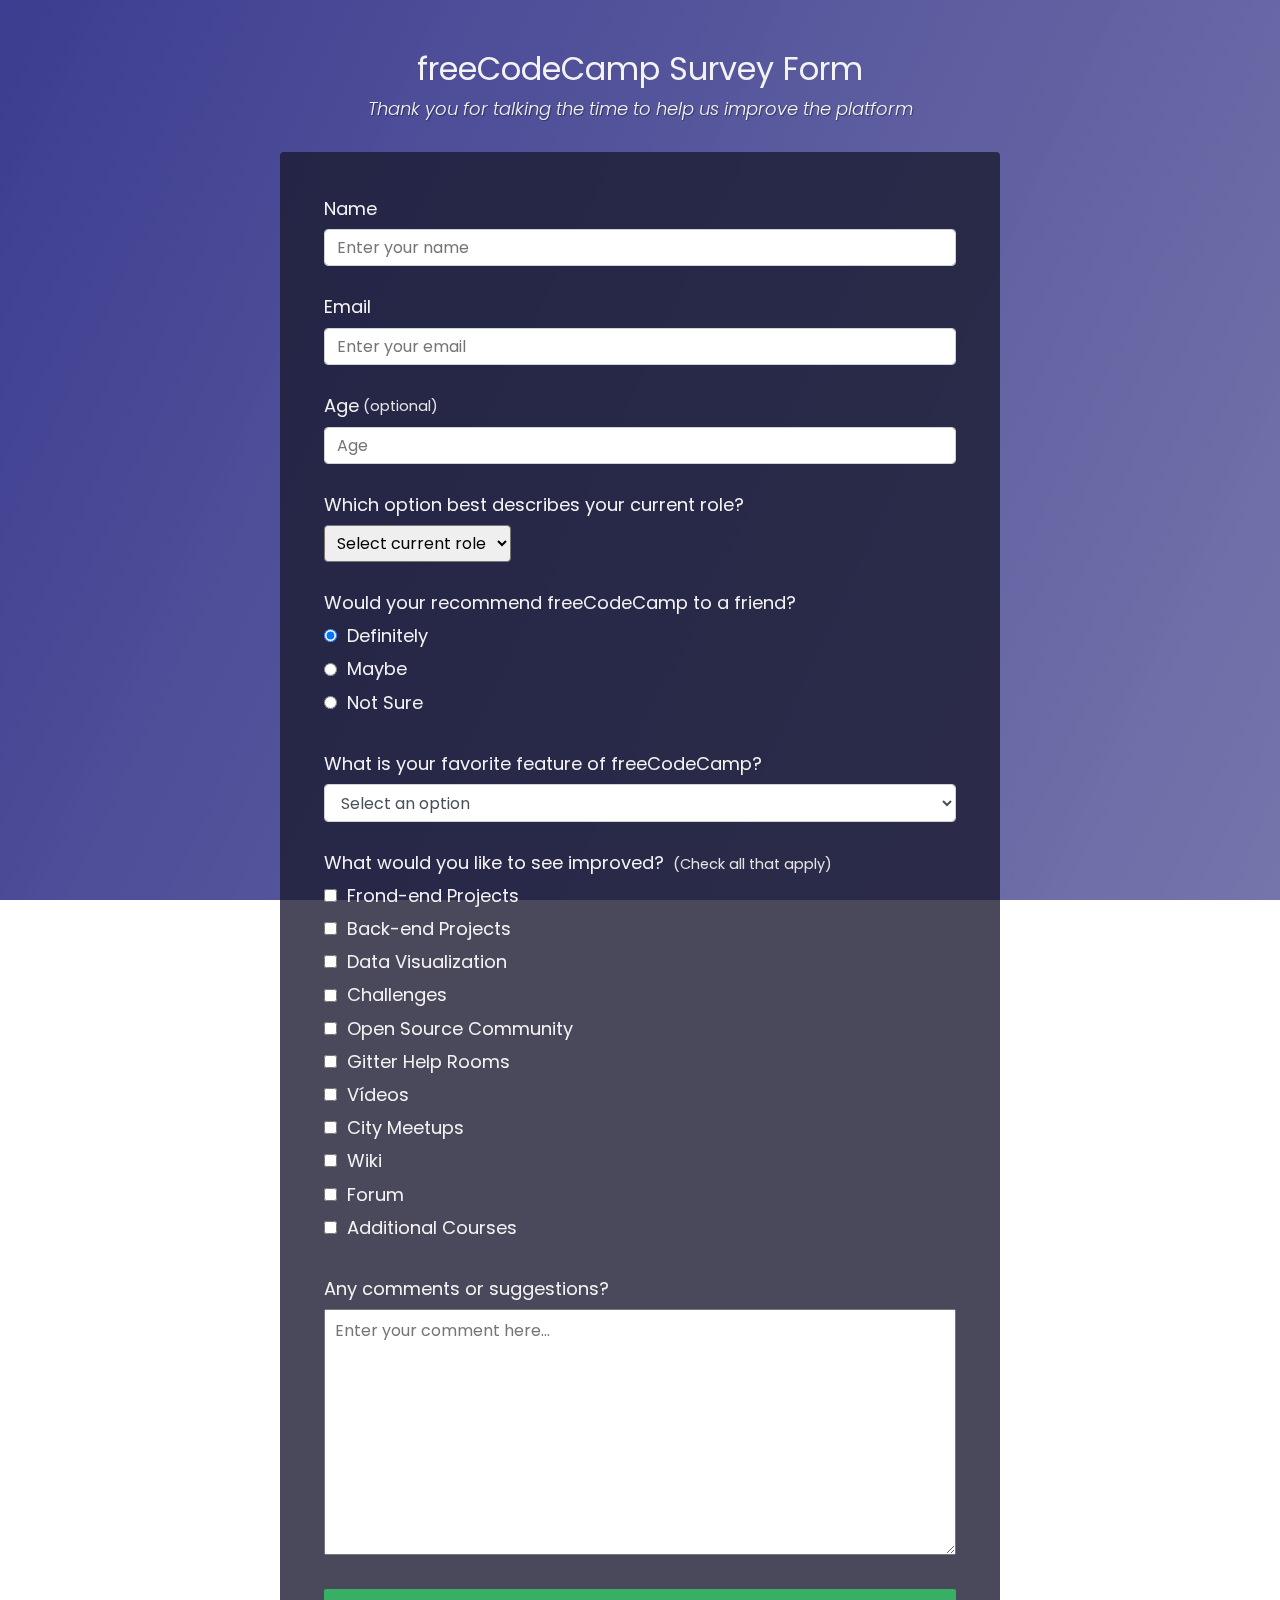
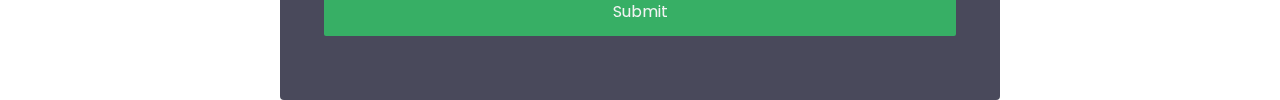
<file: proj-form/index.html>
<!DOCTYPE html>
<html lang="pt-br">
<head>
    <meta charset="UTF-8">
    <meta name="viewport" content="width=device-width, initial-scale=1.0">
    <link rel="stylesheet" href="style.css">
    <title>Form - Dev</title>
</head>
<body>
   <div class="container">
       
       <header class="header">
           <h1 id="title" class="text-center">freeCodeCamp Survey Form</h1>
           <p id="description" class="text-center">Thank you for talking the time to help us improve the platform</p>
       </header>
           <form id="survey-form">
               <div class="form-group">
                   <label id="name-label" for="name">Name</label>
                   <input type="text" name="name" id="name" class="form-control" placeholder="Enter your name" required>
               </div>

               <div class="form-group">
                   <label for="email" id="email-label">Email</label>
                   <input type="email" name="email" id="email" class="form-control" placeholder="Enter your email" required>
               </div>

               <div class="form-group">
                   <label for="number" id="number-label">Age <span class="clue">(optional)</span></label>
                   <input type="number" name="age" id="number" class="form-control" placeholder="Age" min="10" max="99">
               </div>

               <div class="form-group">
                   <p>Which option best describes your current role?</p>
                   <select name="role" id="dropdown" required >
                       <option disabled selected value>Select current role</option>
                       <option value="student">Student</option>
                       <option value="job">Full TIme Job</option>
                       <option value="learner">Full Time Learner</option>
                       <option value="preferNo">Prefer not to say</option>
                       <option value="other">Other</option>
                   </select>
               </div>

               <div class="form-group">
                   <p>Would your recommend freeCodeCamp to a friend?</p>
                   <label><input type="radio" name="user-recommend" value="definitely" class="input-radio" checked>Definitely</label>
                   <label><input type="radio" name="user-recommend" value="maybe" class="input-radio">Maybe</label>
                   <label><input type="radio" name="user-recommend" value="notsure" class="input-radio">Not Sure</label>
               </div>

               <div class="form-group">
                    <p>What is your favorite feature of freeCodeCamp?</p>
                    <select name="mostLike" id="most-like" class="form-control" required>
                        <option value disabled selected>Select an option</option>
                        <option value="challenges">Challenges</option>
                        <option value="projects">Projects</option>
                        <option value="comunity">Comunity</option>
                        <option value="openSource">Open Source</option>
                    </select>
               </div>
               <div class="form-group">
                <p>What would you like to see improved? <span class="clue">(Check all that apply)</span></p>

                 <label><input type="checkbox" name="prefer" class="input-checkbox" value="frond-end-projects">Frond-end Projects</label>
                 <label><input type="checkbox" name="prefer" class="input-checkbox" value="back-end-projects">Back-end Projects</label>
                 <label><input type="checkbox" name="prefer" class="input-checkbox" value="data-visualization">Data Visualization</label>
                 <label><input type="checkbox" name="prefer" class="input-checkbox" value="challenges">Challenges</label>
                 <label><input type="checkbox" name="prefer" class="input-checkbox" value="open-source-community">Open Source Community</label>
                 <label><input type="checkbox" name="prefer" class="input-checkbox" value="gitter-help-rooms">Gitter Help Rooms</label>
                 <label><input type="checkbox" name="prefer" class="input-checkbox" value="videos">Vídeos</label>
                 <label><input type="checkbox" name="prefer" class="input-checkbox" value="city-meetups">City Meetups</label>
                 <label><input type="checkbox" name="prefer" class="input-checkbox" value="wiki">Wiki</label>
                 <label><input type="checkbox" name="prefer" class="input-checkbox" value="forum">Forum</label>
                 <label><input type="checkbox" name="prefer" class="input-checkbox" value="additional-courses">Additional Courses</label>
               </div>
               
               <div class="form-group">
                <p>Any comments or suggestions?</p>
                <textarea name="comment" id="comments" class="input-textarea" placeholder="Enter your comment here..." cols="30" rows="10"></textarea>
               </div>

               <div class="form-group">
                <button type="submit" id="submit" class="submit-button">Submit</button>
               </div>
           </form>
   </div>
</body>
</html>
</file>
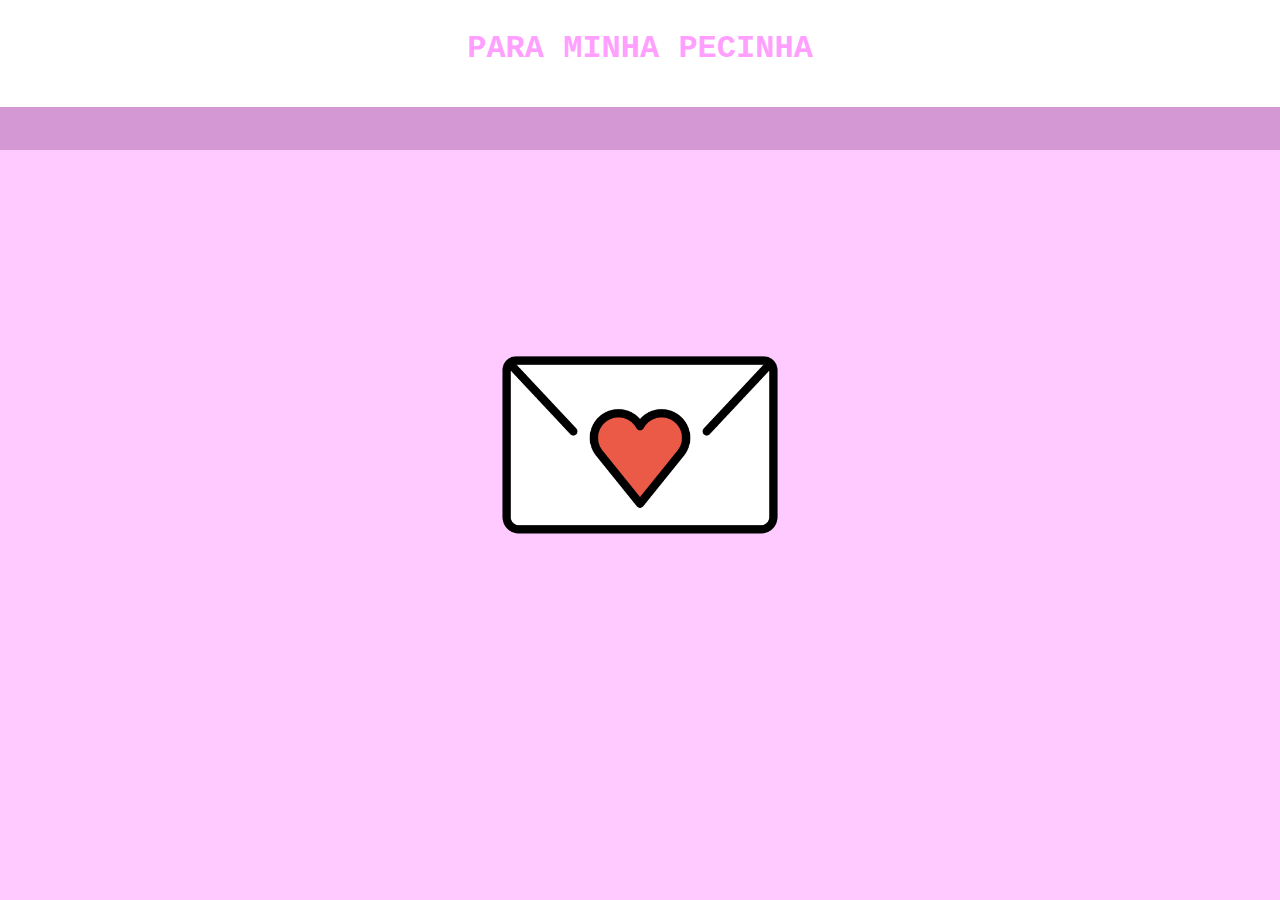
<file: proj-menu/index.html>
<!DOCTYPE html>
<html lang="pt-br">
<head>
    <meta charset="UTF-8">
    <meta name="viewport" content="width=device-width, initial-scale=1.0">
    <link rel="stylesheet" href="style.css">
    <title>para gica</title>
</head>
<body>
    <header class="container">
        <h1>Para minha pecinha</h1>
        <nav class="menu">
            
        </nav>
    </header>
    <main class="principal">
        <a href="carta.html"><img src="fofo.png" alt="fofo"></a>
    </main>
</body>
</html>
</file>
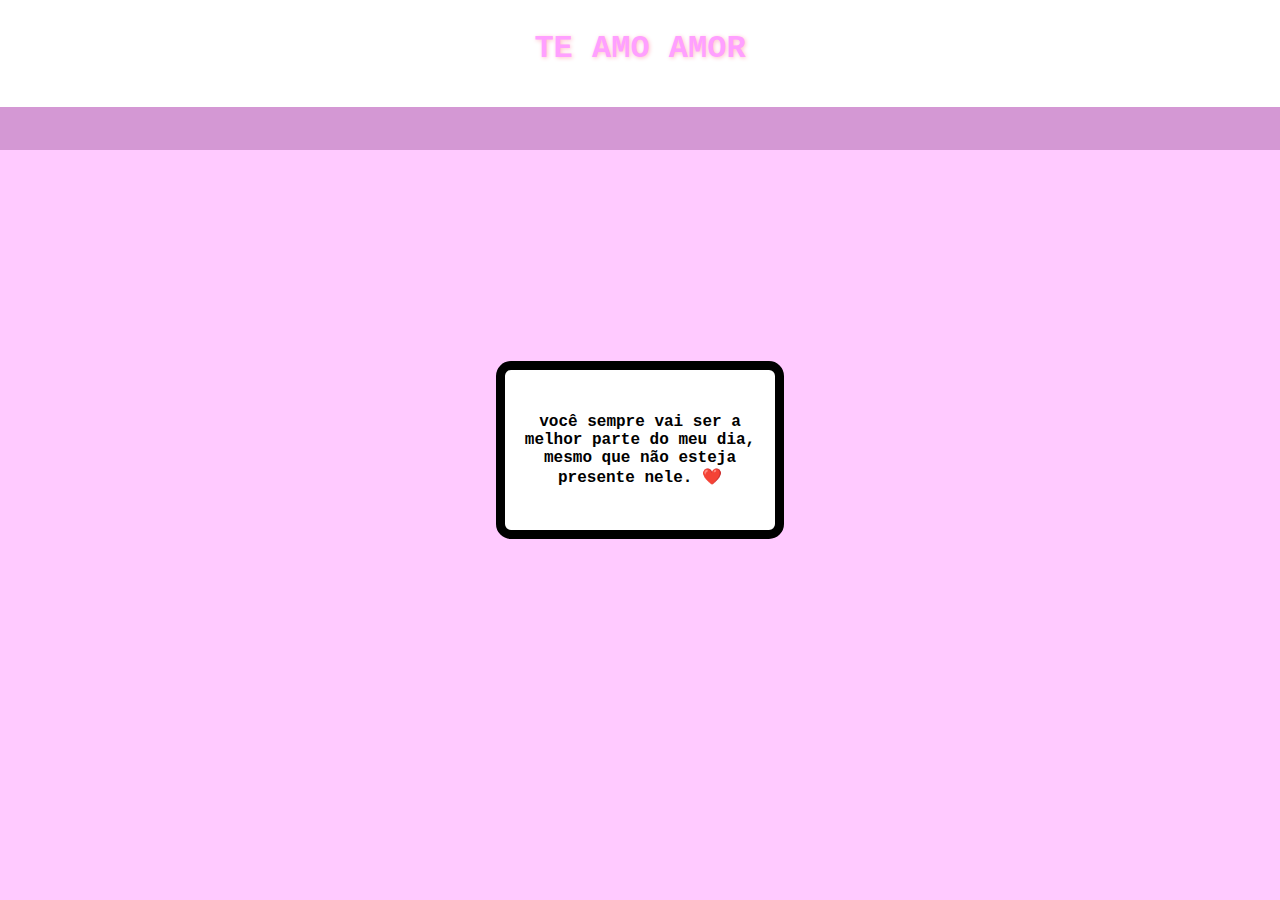
<file: proj-menu/carta.html>
<!DOCTYPE html>
<html lang="pt-br">
<head>
    <meta charset="UTF-8">
    <meta name="viewport" content="width=device-width, initial-scale=1.0">
    <link rel="stylesheet" href="carta.css">
    <title>para gica</title>
</head>
<body>
    <header class="container">
        <h1>Te amo amor</h1>
        <nav class="menu">
            
        </nav>
    </header>
    <main class="principal">
        <div class="carta">
            <p>você sempre vai ser a melhor parte do meu dia, mesmo que não esteja presente nele. ❤️ </p>
        </div>
    </main>
</body>
</html>
</file>
<file: proj-form/style.css>
@import url('https://fonts.googleapis.com/css?family=Poppins:200i,400&display=swap');

*, *::before, *::after{
    box-sizing: border-box;
}
body{
    font-family: 'Poppins', sans-serif;
    font-size: 1rem;
    font-weight: 400;
    line-height: 1.4;
    color: #f3f3f3;
    margin: 0;
}

body:before{
    content: '';
    position: fixed;
    top: 0;
    left: 0;
    height: 100%;
    width: 100%; 
    z-index: -1;
    background: rgba(27, 27, 50,0.8 );
    background-image: linear-gradient(115deg, rgba(58, 58, 158, 0.8), rgba(136, 136, 206, 0.7)), url(https://cdn.freecodecamp.org/testable-projects-fcc/images/survey-form-background.jpeg);
    background-size: cover;
    background-repeat: no-repeat;
    background-position: center;
}

h1{
   font-weight: 400;
   line-height: 1.2; 
}

p{
    font-size: 1.125rem;
}

h1, p {
    margin-top: 0;
    margin-bottom: 0.5rem;
}

label{
    display: flex;
    align-items: center;
    font-size: 1.125rem;
    margin-bottom: 0.5rem;
}

input, button, select, textarea{
    margin: 0;
    font-family: inherit;
    font-size: inherit;
    line-height: inherit;
}

button{
    border: none;
}

.container{
    width: 100%;
    margin: 3.125rem auto 0 auto;
}

@media (min-width: 576px) {
    .container{
        max-width: 720px;
    }
}
@media (min-width: 768px){
    .container{
        max-width: 720px;
    }
    .header{
        padding: 0 0.625rem;
        margin-bottom: 1.875rem;
    }
    #description{
        font-style: italic;
        font-weight: 300;
        text-shadow: 1px 1px 1px rgba(0, 0, 0, 0.4);
    }
    .clue{
        margin-left: 0.25rem;
        font-size: 0.9rem;
        color: #e4e4e4;
    }
    .text-center{
        text-align: center;
    }
    /*form*/
    form{
        background: rgba(27, 27, 50,0.8 );
        padding: 2.5rem 0.625rem;
        border-radius: 0.25rem;
    }
}
@media (min-width: 480px){
    form{
        padding: 2.5rem;
    }
    .form-group{
        margin: 0 auto 1.25rem auto;
        padding: 0.25rem;
    }
    #dropdown{
        border-radius: 0.25rem;
        padding: 0.300rem 0.50rem;
    }
    .form-control{
        display: block;
        width: 100%;
        height: 2.357rem;
        padding: 0.357rem 0.75rem;
        color: #495057;
        background-color: #fff;
        background-clip: padding-box;
        border: 1px solid #ced4da;
        border-radius: 0.25rem;
        transition: border-color 0.15s ease-in-out, box-shadow 0.15s ease-in-out;
    }
    .form-control:focus{
        border-color: #80bdff;
        outline: 0;
        box-shadow: 0 0 0 0.2rem rgba(0, 123, 255, 0.25);
    }

    .input-radio, .input-checkbox{
        display: inline-block;
        margin-right: 0.625rem;
        min-height: 1,25rem;
        min-width: 1,25rem;
    }
    .input-textarea{
        min-height: 120px;
        width: 100%;
        padding: 0.625em;
    }
    .submit-button{
        display: block;
        width: 100%;
        padding: 0.75rem;
        background: #37af65;
        color: inherit;
        border-radius: 2px;
        cursor: pointer;
    }
}
</file>
<file: proj-menu/style.css>
@charset "UTF-8";

*{
    margin: 0px;
    padding: 0px;
    font-family: 'Courier New', Courier, monospace;
}

body{
    height: 100vh;
    background: #ffcaff;
}

.container{
    display: flex;
    flex-direction: column;
    
    background-color: #ffffff;
    color: #ffa0ff;
    height: 150px;
}

header > h1{
    text-align: center;
    padding: 30px;
    margin-bottom: 10px;
    text-transform: uppercase;
}

.menu{
    height: 43px;
    background: #d498d4; 
}

ul{
    display: flex;
    justify-content: center;
    align-items: center;
    align-content: center;
    gap: 30px;

    list-style: none;
    margin: 10px 10px 10px 2px;
    padding-left: 30px;
    text-transform: uppercase;
    font-size: 1.5em;
}

a{
    text-decoration: none;
    color: #ffffff;
}

.principal{
    display: flex;
    flex-direction: column;
    justify-content: center;
    align-items: center;
    align-content: center;
    height: 600px;
}
main img{
    padding: 0px;
    height: 300px;
    width: 300px;
}
main > p{
    text-align: center;
    font-size: 20px;
    font-weight: bold;
}
</file>
<file: proj-menu/carta.css>
@charset "UTF-8";

*{
    margin: 0px;
    padding: 0px;
    font-family: 'Courier New', Courier, monospace;
}

body{
    height: 100vh;
    background: #ffcaff;
}

.container{
    display: flex;
    flex-direction: column;
    
    background-color: #ffffff;
    color: #ffa0ff;
    text-shadow: 1px 1px 4px pink;
    height: 150px;
}

header > h1{
    text-align: center;
    padding: 30px;
    margin-bottom: 10px;
    text-transform: uppercase;
    
}

.menu{
    height: 43px;
    background: #d498d4; 
}

ul{
    display: flex;
    justify-content: center;
    align-items: center;
    align-content: center;
    gap: 30px;

    list-style: none;
    margin: 10px 10px 10px 2px;
    padding-left: 30px;
    text-transform: uppercase;
    font-size: 1.5em;
}

a{
    text-decoration: none;
    color: #ffffff;
}

.principal{
    display: flex;
    justify-content: center;
    align-items: center;
    height: 600px;
}

.carta{
    display: flex;
    justify-content: center;
    align-items: center;
    align-content: center;
    height: 160px;
    width: 270px;
    background: #ffffff;
    border-radius: 15px;
    border: 9px solid black;
}
.carta > p {
    padding: 10px;
    text-align: center;
    border-radius: 10px;
    font-weight: bold;
}
</file>
